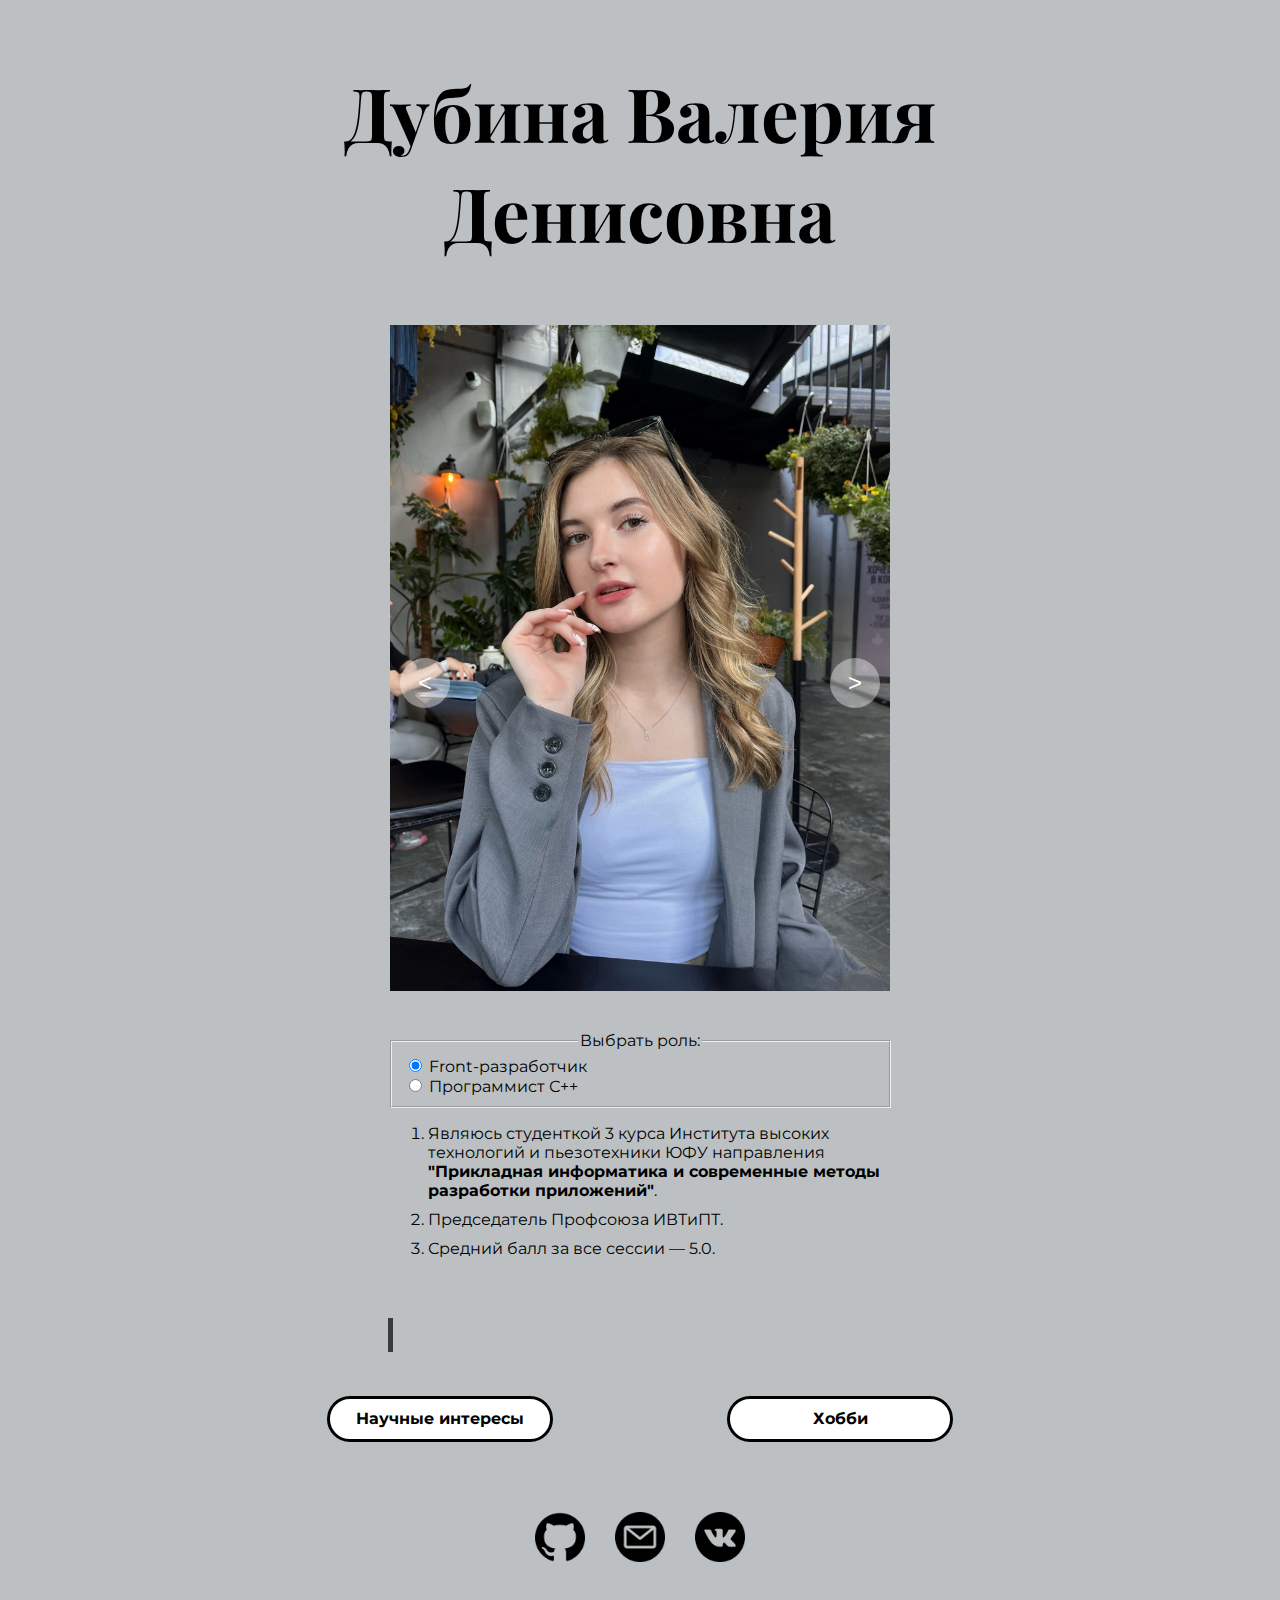
<file: index.html>
<!DOCTYPE html>
<html lang="en">
<head>
   <meta charset="UTF-8">
   <meta name="viewport" content="width=device-width, initial-scale=1.0">
   <link rel="stylesheet" href="css/styles.css">
   <link rel="preconnect" href="https://fonts.googleapis.com">
   <link rel="preconnect" href="https://fonts.gstatic.com" crossorigin>
   <link href="https://fonts.googleapis.com/css2?family=Playfair+Display:ital,wght@0,400..900;1,400..900&display=swap" rel="stylesheet">
   <link rel="preconnect" href="https://fonts.googleapis.com">
   <link rel="preconnect" href="https://fonts.gstatic.com" crossorigin>
   <link href="https://fonts.googleapis.com/css2?family=Montserrat:ital,wght@0,100..900;1,100..900&display=swap" rel="stylesheet">
   <title>lab1</title>
</head>
<body>
   <header>
      <div class="main">
         <div class="main__name">
            <h2>Дубина Валерия Денисовна</h2>
         </div>

         <div class="slider-container">
            <div class="slider">
               <img src="img/foto.jpg" alt="valeriia dubina" title="student's foto">
               <img src="img/foto2.jpg" alt="valeriia dubina" title="student's foto">
               <img src="img/foto3.jpg" alt="valeriia dubina" title="student's foto"> 
            </div>
            <button class="prev-button" aria-label="Посмотреть предыдущий слайд">&lt;</button>
            <button class="next-button" aria-label="Посмотреть следующий слайд">&gt</button>
            <div class="pagination"></div>
         </div>
            
      </div>
      <div class="main__description">
         <fieldset>
            <legend>Выбрать роль:</legend>
            <div>
               <input type="radio" id="sex1" value="sex1" name="sex" checked>
               <label for="sex1">Front-разработчик</label>
            </div>

            <div>
               <input type="radio" id="sex2" value="sex2" name="sex" >
               <label for="sex2">Программист С++</label>
            </div>
         </fieldset>
         <ol class="main__description_text">
            <li>Являюсь студенткой 3 курса Института высоких технологий и пьезотехники ЮФУ направления <strong>"Прикладная информатика и современные методы разработки приложений"</strong>.</li>
            <li>Председатель Профсоюза ИВТиПТ.</li>
            <li>Средний балл за все сессии &mdash; 5.0. </li>         
         </ol>
         <div class="print_machine__container">
            <div class="print_machine">Выберите следующую страницу:</div>
         </div>
   </div>

   </header>
   <div class="buttons">
      <a href="science.html" class="button" target="_blank">Научные интересы</a>
      <a href="hobbies.html" class="button" target="_blank">Хобби</a>
   </div>
   <footer class="links">
      <a href="https://github.com/dubina-valeriia" target="_blank" ><img  class="links__logo" src="img/github.png" alt=""></a>
      <a href="https://github.com/dubina-valeriia/cv/blob/main/%D0%A0%D0%B5%D0%B7%D1%8E%D0%BC%D0%B5%20%D0%94%D1%83%D0%B1%D0%B8%D0%BD%D0%B0%20%D0%92.%D0%94%2C.pdf" target="_blank"><img src="img/email.png"  alt=""></a>
      <a href="https://vk.com/valeriadubina" target="_blank"><img src="img/vk.png" alt=""></a>
   </footer>
   <script src="script.js"></script>
</body>
</html>
</file>
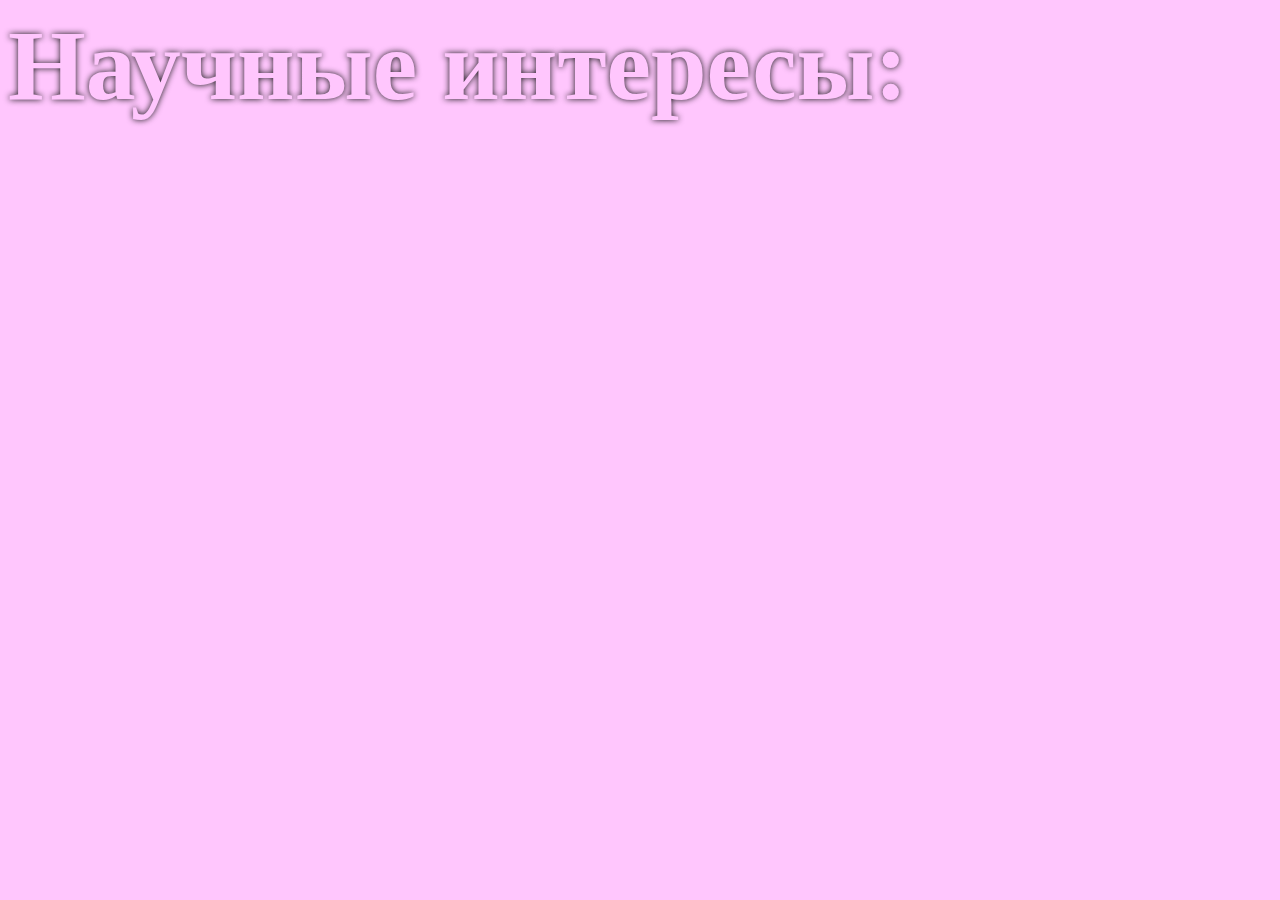
<file: science.html>
<!DOCTYPE html>
<html lang="en">
<head>
   <meta charset="UTF-8">
   <meta name="viewport" content="width=device-width, initial-scale=1.0">
   <link rel="stylesheet" href="css/styles_science.css">
   <title>Наука</title>
</head>
<body>
   <div class="wrapper">
      <div class="text">
         Научные интересы:
      </div>
      <div class="interests">
         <img class="first" src="img/ai.jpeg" alt="">
         <img class="second" src="img/manage.jpg" alt="">
         <img class="third" src="img/web.jpeg" alt="">
      </div>
   </div>
</body>
</html>
</file>
<file: css/styles.css>
body {
   background-color: #BCC0C3;
   font-family: montserrat;
   max-width: 800px;
   margin: 0 auto;
}

.main__name {
   font-family: Playfair Display;
   font-size: 50px;
   text-align: center;
}

.main__name:hover {
   transform: scale(1.1);
   transition: all ease-in-out 0.5s;
}

/* стилизация слайдера */
.slider-container {
   position: relative;
   width: 500px;
   height: auto;
   margin: 0 auto;
   overflow: hidden;
}

.slider img {
   width: 100%;
   height: 100%;
   object-fit: cover;

}

.prev-button,
.next-button {
   position: absolute;
   top: 50%;
   width: 50px;
   height: 50px;
   background-color: rgba(255, 255, 255, 0.4);
   cursor: pointer;
   border: none;
   border-radius: 50%;
   font-size: 24px;
   color: white;
}

.prev-button {
   left: 10px;
}

.next-button {
   right: 10px;
}

.main__description {
   width: 505px;
   margin: 40px auto;
}

legend {
   text-align: center;
}

.main__description_text {
   margin-bottom: 40px;
}

.main__description_text li {
   margin-bottom: 10px;
}
.print_machine__container{
   display: inline-block;
}
.print_machine {
   font-family: 'Courier New', Courier, monospace;
   margin-top: 20px;
   overflow: hidden;
   white-space: nowrap;
   border-right: 5px solid rgb(58, 58, 58);
   font-size: 30px;
   width: 0;
   animation: typing 2s steps(15) forwards;
}
@keyframes typing {
   from { width: 0 }
   to { width: 100% }
}
.buttons {
   display: flex;
   justify-content: space-around;
}

.button {
   font-weight: 700;
   padding: 10px;
   text-decoration: none;
   width: 200px;
   height: 20px;
   text-align: center;
   background-color: white;
   border: 3px solid black;
   border-radius: 50px;
   color: black;
   margin-bottom: 20px;
}

.button:hover {
   background-color: rgb(44, 44, 44);
   border: 3px solid white;
   color: white;
   transition: all 0.4s ease;

}

.links {
   display: flex;
   width: 210px;
   margin: 50px auto;
}

.links img {
   padding-right: 30px;
   width: 50px;
}

@media (max-width:992px){
   body{
      max-width: 700px;
      font-size: 30px;
   }
   .slider-container {
      width: 500px;
   }
   .slider img {
      width: 600px;
   }
   .prev-button, .next-button {
      width: 60px;
      height: 60px;
   }
   .prev-button {
      left: 10px;
   }
   .next-button {
      right: 10px;
   }

   .main__description {
      width: 600px;
   }
   .print_machine__container{
      width: 600px;
   }
   .print_machine{
      font-size: 35px;
   }
   .buttons{
      font-size: 25px;
   }
   .button{
      width: 300px;
      height: 30px;
   }
}
@media (max-width:767px){
   body{
      max-width: 300px;
      font-size: 20px;
   }
   .main__name {
      font-size: 25px;
   }
   .slider-container {
      width: 300px;
   }
   .slider img {
      width: 300px;
   }
   .prev-button, .next-button {
      width: 40px;
      height: 40px;
      font-size: 15px;
   }
   .prev-button {
      left: 5px;
   }
   .next-button {
      right: 5px;
   }

   .main__description {
      width: 300px;
   }
   .print_machine__container{
      width: 380px;
   }
   .print_machine{
      font-size: 20px;
   }
   .buttons{
      flex-direction: column;
      font-size: 20px;
   }
   .button{
      width: 300px;
   }
}
@media (max-width:320px){
   body{
      max-width: 200px;
      font-size: 15px;
   }
   .slider-container {
      width: 200px;
   }
   .slider img {
      width: 150px;
   }
   .prev-button, .next-button {
      width: 20px;
      height: 20px;
   }
   .prev-button {
      left: 3px;
   }
   .next-button {
      right: 3px;
   }

   .main__description {
      width: 200px;
   }
   .print_machine__container{
      width: 200px;
   }
   .print_machine{
      font-size: 13px;
   }
   .buttons{
      flex-direction: column;
      font-size: 10px;
   }
   .button{
      width: 150px;
   }
}
</file>
<file: css/styles_science.css>
body{
   background-color: rgb(255, 198, 253);
}
.text{
   font-family: montserrat;
   font-size: 100px;
   margin-bottom: 30px;
   font-weight: bold;
   color: rgb(255, 198, 253);
   text-shadow: 0 0 6px rgb(18, 18, 18);
}
.interests img{
   width: 500px;
}
@keyframes coming {
   from { opacity: 0 }
   to { opacity: 100% }
}
.first{
   opacity: 0;
   animation: coming 2s forwards 1s;
}
.second{
   opacity: 0;
   animation: coming 2s forwards 3s;
}
.third{
   opacity: 0;
   animation: coming 2s forwards 5s;
}
@media (max-width:767px){
   body{
      max-width: 500px;
   }
   .text{
      font-size: 20px;
   }
   .interests img{
      width: 300px;
   }
}
</file>
